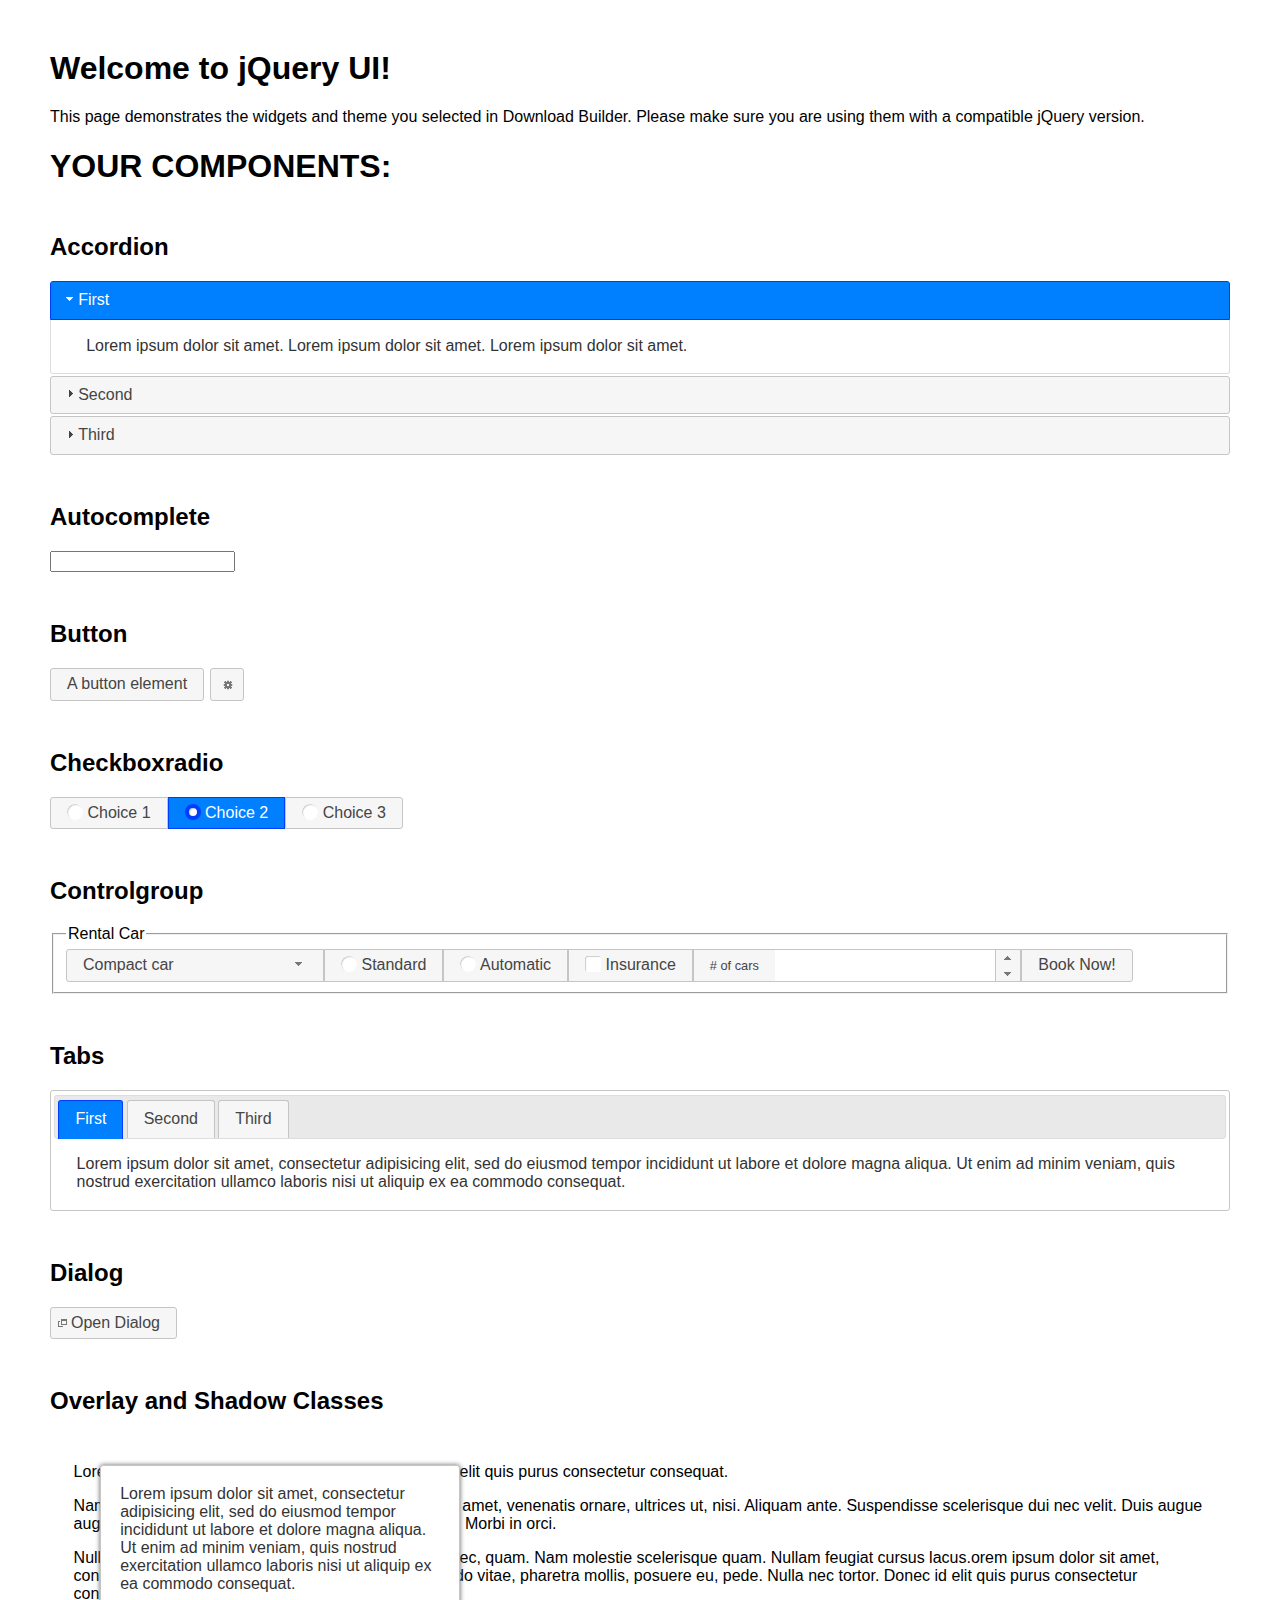
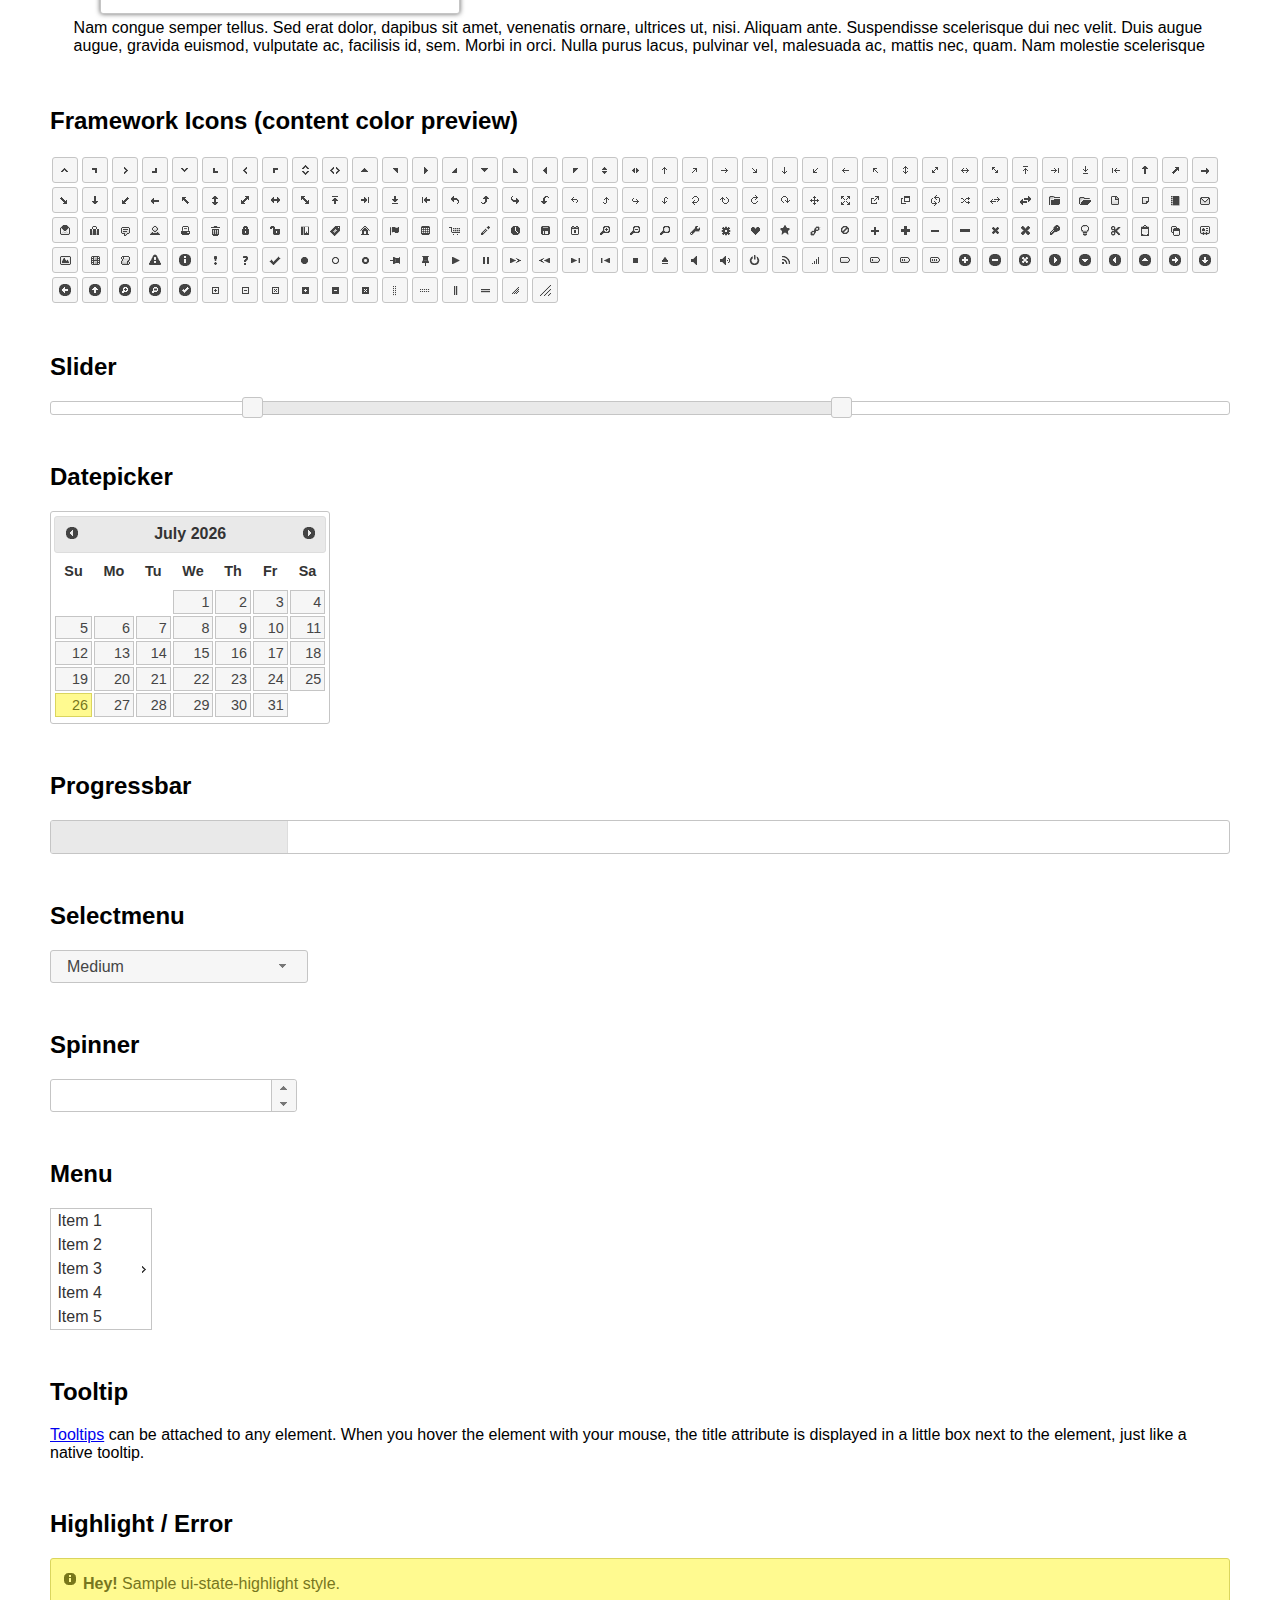
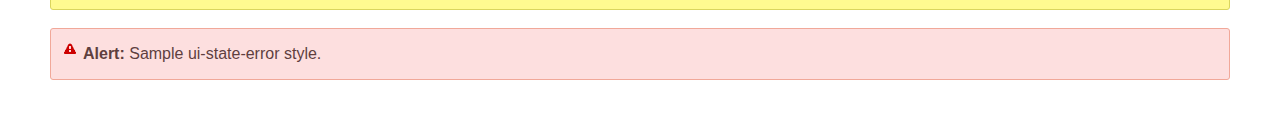
<file: jcuery/jquery-ui-1.12.1/index.html>
<!doctype html>
<html lang="us">
<head>
	<meta charset="utf-8">
	<title>jQuery UI Example Page</title>
	<link href="jquery-ui.css" rel="stylesheet">
	<style>
	body{
		font-family: "Trebuchet MS", sans-serif;
		margin: 50px;
	}
	.demoHeaders {
		margin-top: 2em;
	}
	#dialog-link {
		padding: .4em 1em .4em 20px;
		text-decoration: none;
		position: relative;
	}
	#dialog-link span.ui-icon {
		margin: 0 5px 0 0;
		position: absolute;
		left: .2em;
		top: 50%;
		margin-top: -8px;
	}
	#icons {
		margin: 0;
		padding: 0;
	}
	#icons li {
		margin: 2px;
		position: relative;
		padding: 4px 0;
		cursor: pointer;
		float: left;
		list-style: none;
	}
	#icons span.ui-icon {
		float: left;
		margin: 0 4px;
	}
	.fakewindowcontain .ui-widget-overlay {
		position: absolute;
	}
	select {
		width: 200px;
	}
	</style>
</head>
<body>

<h1>Welcome to jQuery UI!</h1>

<div class="ui-widget">
	<p>This page demonstrates the widgets and theme you selected in Download Builder. Please make sure you are using them with a compatible jQuery version.</p>
</div>

<h1>YOUR COMPONENTS:</h1>


<!-- Accordion -->
<h2 class="demoHeaders">Accordion</h2>
<div id="accordion">
	<h3>First</h3>
	<div>Lorem ipsum dolor sit amet. Lorem ipsum dolor sit amet. Lorem ipsum dolor sit amet.</div>
	<h3>Second</h3>
	<div>Phasellus mattis tincidunt nibh.</div>
	<h3>Third</h3>
	<div>Nam dui erat, auctor a, dignissim quis.</div>
</div>



<!-- Autocomplete -->
<h2 class="demoHeaders">Autocomplete</h2>
<div>
	<input id="autocomplete" title="type &quot;a&quot;">
</div>



<!-- Button -->
<h2 class="demoHeaders">Button</h2>
<button id="button">A button element</button>
<button id="button-icon">An icon-only button</button>



<!-- Checkboxradio -->
<h2 class="demoHeaders">Checkboxradio</h2>
<form style="margin-top: 1em;">
	<div id="radioset">
		<input type="radio" id="radio1" name="radio"><label for="radio1">Choice 1</label>
		<input type="radio" id="radio2" name="radio" checked="checked"><label for="radio2">Choice 2</label>
		<input type="radio" id="radio3" name="radio"><label for="radio3">Choice 3</label>
	</div>
</form>



<!-- Controlgroup -->
<h2 class="demoHeaders">Controlgroup</h2>
<fieldset>
	<legend>Rental Car</legend>
	<div id="controlgroup">
		<select id="car-type">
			<option>Compact car</option>
			<option>Midsize car</option>
			<option>Full size car</option>
			<option>SUV</option>
			<option>Luxury</option>
			<option>Truck</option>
			<option>Van</option>
		</select>
		<label for="transmission-standard">Standard</label>
		<input type="radio" name="transmission" id="transmission-standard">
		<label for="transmission-automatic">Automatic</label>
		<input type="radio" name="transmission" id="transmission-automatic">
		<label for="insurance">Insurance</label>
		<input type="checkbox" name="insurance" id="insurance">
		<label for="horizontal-spinner" class="ui-controlgroup-label"># of cars</label>
		<input id="horizontal-spinner" class="ui-spinner-input">
		<button>Book Now!</button>
	</div>
</fieldset>



<!-- Tabs -->
<h2 class="demoHeaders">Tabs</h2>
<div id="tabs">
	<ul>
		<li><a href="#tabs-1">First</a></li>
		<li><a href="#tabs-2">Second</a></li>
		<li><a href="#tabs-3">Third</a></li>
	</ul>
	<div id="tabs-1">Lorem ipsum dolor sit amet, consectetur adipisicing elit, sed do eiusmod tempor incididunt ut labore et dolore magna aliqua. Ut enim ad minim veniam, quis nostrud exercitation ullamco laboris nisi ut aliquip ex ea commodo consequat.</div>
	<div id="tabs-2">Phasellus mattis tincidunt nibh. Cras orci urna, blandit id, pretium vel, aliquet ornare, felis. Maecenas scelerisque sem non nisl. Fusce sed lorem in enim dictum bibendum.</div>
	<div id="tabs-3">Nam dui erat, auctor a, dignissim quis, sollicitudin eu, felis. Pellentesque nisi urna, interdum eget, sagittis et, consequat vestibulum, lacus. Mauris porttitor ullamcorper augue.</div>
</div>



<h2 class="demoHeaders">Dialog</h2>
<p>
	<button id="dialog-link" class="ui-button ui-corner-all ui-widget">
		<span class="ui-icon ui-icon-newwin"></span>Open Dialog
	</button>
</p>

<h2 class="demoHeaders">Overlay and Shadow Classes</h2>
<div style="position: relative; width: 96%; height: 200px; padding:1% 2%; overflow:hidden;" class="fakewindowcontain">
	<p>Lorem ipsum dolor sit amet,  Nulla nec tortor. Donec id elit quis purus consectetur consequat. </p><p>Nam congue semper tellus. Sed erat dolor, dapibus sit amet, venenatis ornare, ultrices ut, nisi. Aliquam ante. Suspendisse scelerisque dui nec velit. Duis augue augue, gravida euismod, vulputate ac, facilisis id, sem. Morbi in orci. </p><p>Nulla purus lacus, pulvinar vel, malesuada ac, mattis nec, quam. Nam molestie scelerisque quam. Nullam feugiat cursus lacus.orem ipsum dolor sit amet, consectetur adipiscing elit. Donec libero risus, commodo vitae, pharetra mollis, posuere eu, pede. Nulla nec tortor. Donec id elit quis purus consectetur consequat. </p><p>Nam congue semper tellus. Sed erat dolor, dapibus sit amet, venenatis ornare, ultrices ut, nisi. Aliquam ante. Suspendisse scelerisque dui nec velit. Duis augue augue, gravida euismod, vulputate ac, facilisis id, sem. Morbi in orci. Nulla purus lacus, pulvinar vel, malesuada ac, mattis nec, quam. Nam molestie scelerisque quam. </p><p>Nullam feugiat cursus lacus.orem ipsum dolor sit amet, consectetur adipiscing elit. Donec libero risus, commodo vitae, pharetra mollis, posuere eu, pede. Nulla nec tortor. Donec id elit quis purus consectetur consequat. Nam congue semper tellus. Sed erat dolor, dapibus sit amet, venenatis ornare, ultrices ut, nisi. Aliquam ante. </p><p>Suspendisse scelerisque dui nec velit. Duis augue augue, gravida euismod, vulputate ac, facilisis id, sem. Morbi in orci. Nulla purus lacus, pulvinar vel, malesuada ac, mattis nec, quam. Nam molestie scelerisque quam. Nullam feugiat cursus lacus.orem ipsum dolor sit amet, consectetur adipiscing elit. Donec libero risus, commodo vitae, pharetra mollis, posuere eu, pede. Nulla nec tortor. Donec id elit quis purus consectetur consequat. Nam congue semper tellus. Sed erat dolor, dapibus sit amet, venenatis ornare, ultrices ut, nisi. </p>

	<!-- ui-dialog -->
	<div class="ui-widget-overlay ui-front"></div>
	<div style="position: absolute; width: 320px; left: 50px; top: 30px; padding: 1.2em" class="ui-widget ui-front ui-widget-content ui-corner-all ui-widget-shadow">
		Lorem ipsum dolor sit amet, consectetur adipisicing elit, sed do eiusmod tempor incididunt ut labore et dolore magna aliqua. Ut enim ad minim veniam, quis nostrud exercitation ullamco laboris nisi ut aliquip ex ea commodo consequat.
	</div>

</div>

<!-- ui-dialog -->
<div id="dialog" title="Dialog Title">
	<p>Lorem ipsum dolor sit amet, consectetur adipisicing elit, sed do eiusmod tempor incididunt ut labore et dolore magna aliqua. Ut enim ad minim veniam, quis nostrud exercitation ullamco laboris nisi ut aliquip ex ea commodo consequat.</p>
</div>



<h2 class="demoHeaders">Framework Icons (content color preview)</h2>
<ul id="icons" class="ui-widget ui-helper-clearfix">
	<li class="ui-state-default ui-corner-all" title=".ui-icon-caret-1-n"><span class="ui-icon ui-icon-caret-1-n"></span></li>
	<li class="ui-state-default ui-corner-all" title=".ui-icon-caret-1-ne"><span class="ui-icon ui-icon-caret-1-ne"></span></li>
	<li class="ui-state-default ui-corner-all" title=".ui-icon-caret-1-e"><span class="ui-icon ui-icon-caret-1-e"></span></li>
	<li class="ui-state-default ui-corner-all" title=".ui-icon-caret-1-se"><span class="ui-icon ui-icon-caret-1-se"></span></li>
	<li class="ui-state-default ui-corner-all" title=".ui-icon-caret-1-s"><span class="ui-icon ui-icon-caret-1-s"></span></li>
	<li class="ui-state-default ui-corner-all" title=".ui-icon-caret-1-sw"><span class="ui-icon ui-icon-caret-1-sw"></span></li>
	<li class="ui-state-default ui-corner-all" title=".ui-icon-caret-1-w"><span class="ui-icon ui-icon-caret-1-w"></span></li>
	<li class="ui-state-default ui-corner-all" title=".ui-icon-caret-1-nw"><span class="ui-icon ui-icon-caret-1-nw"></span></li>
	<li class="ui-state-default ui-corner-all" title=".ui-icon-caret-2-n-s"><span class="ui-icon ui-icon-caret-2-n-s"></span></li>
	<li class="ui-state-default ui-corner-all" title=".ui-icon-caret-2-e-w"><span class="ui-icon ui-icon-caret-2-e-w"></span></li>
	<li class="ui-state-default ui-corner-all" title=".ui-icon-triangle-1-n"><span class="ui-icon ui-icon-triangle-1-n"></span></li>
	<li class="ui-state-default ui-corner-all" title=".ui-icon-triangle-1-ne"><span class="ui-icon ui-icon-triangle-1-ne"></span></li>
	<li class="ui-state-default ui-corner-all" title=".ui-icon-triangle-1-e"><span class="ui-icon ui-icon-triangle-1-e"></span></li>
	<li class="ui-state-default ui-corner-all" title=".ui-icon-triangle-1-se"><span class="ui-icon ui-icon-triangle-1-se"></span></li>
	<li class="ui-state-default ui-corner-all" title=".ui-icon-triangle-1-s"><span class="ui-icon ui-icon-triangle-1-s"></span></li>
	<li class="ui-state-default ui-corner-all" title=".ui-icon-triangle-1-sw"><span class="ui-icon ui-icon-triangle-1-sw"></span></li>
	<li class="ui-state-default ui-corner-all" title=".ui-icon-triangle-1-w"><span class="ui-icon ui-icon-triangle-1-w"></span></li>
	<li class="ui-state-default ui-corner-all" title=".ui-icon-triangle-1-nw"><span class="ui-icon ui-icon-triangle-1-nw"></span></li>
	<li class="ui-state-default ui-corner-all" title=".ui-icon-triangle-2-n-s"><span class="ui-icon ui-icon-triangle-2-n-s"></span></li>
	<li class="ui-state-default ui-corner-all" title=".ui-icon-triangle-2-e-w"><span class="ui-icon ui-icon-triangle-2-e-w"></span></li>
	<li class="ui-state-default ui-corner-all" title=".ui-icon-arrow-1-n"><span class="ui-icon ui-icon-arrow-1-n"></span></li>
	<li class="ui-state-default ui-corner-all" title=".ui-icon-arrow-1-ne"><span class="ui-icon ui-icon-arrow-1-ne"></span></li>
	<li class="ui-state-default ui-corner-all" title=".ui-icon-arrow-1-e"><span class="ui-icon ui-icon-arrow-1-e"></span></li>
	<li class="ui-state-default ui-corner-all" title=".ui-icon-arrow-1-se"><span class="ui-icon ui-icon-arrow-1-se"></span></li>
	<li class="ui-state-default ui-corner-all" title=".ui-icon-arrow-1-s"><span class="ui-icon ui-icon-arrow-1-s"></span></li>
	<li class="ui-state-default ui-corner-all" title=".ui-icon-arrow-1-sw"><span class="ui-icon ui-icon-arrow-1-sw"></span></li>
	<li class="ui-state-default ui-corner-all" title=".ui-icon-arrow-1-w"><span class="ui-icon ui-icon-arrow-1-w"></span></li>
	<li class="ui-state-default ui-corner-all" title=".ui-icon-arrow-1-nw"><span class="ui-icon ui-icon-arrow-1-nw"></span></li>
	<li class="ui-state-default ui-corner-all" title=".ui-icon-arrow-2-n-s"><span class="ui-icon ui-icon-arrow-2-n-s"></span></li>
	<li class="ui-state-default ui-corner-all" title=".ui-icon-arrow-2-ne-sw"><span class="ui-icon ui-icon-arrow-2-ne-sw"></span></li>
	<li class="ui-state-default ui-corner-all" title=".ui-icon-arrow-2-e-w"><span class="ui-icon ui-icon-arrow-2-e-w"></span></li>
	<li class="ui-state-default ui-corner-all" title=".ui-icon-arrow-2-se-nw"><span class="ui-icon ui-icon-arrow-2-se-nw"></span></li>
	<li class="ui-state-default ui-corner-all" title=".ui-icon-arrowstop-1-n"><span class="ui-icon ui-icon-arrowstop-1-n"></span></li>
	<li class="ui-state-default ui-corner-all" title=".ui-icon-arrowstop-1-e"><span class="ui-icon ui-icon-arrowstop-1-e"></span></li>
	<li class="ui-state-default ui-corner-all" title=".ui-icon-arrowstop-1-s"><span class="ui-icon ui-icon-arrowstop-1-s"></span></li>
	<li class="ui-state-default ui-corner-all" title=".ui-icon-arrowstop-1-w"><span class="ui-icon ui-icon-arrowstop-1-w"></span></li>
	<li class="ui-state-default ui-corner-all" title=".ui-icon-arrowthick-1-n"><span class="ui-icon ui-icon-arrowthick-1-n"></span></li>
	<li class="ui-state-default ui-corner-all" title=".ui-icon-arrowthick-1-ne"><span class="ui-icon ui-icon-arrowthick-1-ne"></span></li>
	<li class="ui-state-default ui-corner-all" title=".ui-icon-arrowthick-1-e"><span class="ui-icon ui-icon-arrowthick-1-e"></span></li>
	<li class="ui-state-default ui-corner-all" title=".ui-icon-arrowthick-1-se"><span class="ui-icon ui-icon-arrowthick-1-se"></span></li>
	<li class="ui-state-default ui-corner-all" title=".ui-icon-arrowthick-1-s"><span class="ui-icon ui-icon-arrowthick-1-s"></span></li>
	<li class="ui-state-default ui-corner-all" title=".ui-icon-arrowthick-1-sw"><span class="ui-icon ui-icon-arrowthick-1-sw"></span></li>
	<li class="ui-state-default ui-corner-all" title=".ui-icon-arrowthick-1-w"><span class="ui-icon ui-icon-arrowthick-1-w"></span></li>
	<li class="ui-state-default ui-corner-all" title=".ui-icon-arrowthick-1-nw"><span class="ui-icon ui-icon-arrowthick-1-nw"></span></li>
	<li class="ui-state-default ui-corner-all" title=".ui-icon-arrowthick-2-n-s"><span class="ui-icon ui-icon-arrowthick-2-n-s"></span></li>
	<li class="ui-state-default ui-corner-all" title=".ui-icon-arrowthick-2-ne-sw"><span class="ui-icon ui-icon-arrowthick-2-ne-sw"></span></li>
	<li class="ui-state-default ui-corner-all" title=".ui-icon-arrowthick-2-e-w"><span class="ui-icon ui-icon-arrowthick-2-e-w"></span></li>
	<li class="ui-state-default ui-corner-all" title=".ui-icon-arrowthick-2-se-nw"><span class="ui-icon ui-icon-arrowthick-2-se-nw"></span></li>
	<li class="ui-state-default ui-corner-all" title=".ui-icon-arrowthickstop-1-n"><span class="ui-icon ui-icon-arrowthickstop-1-n"></span></li>
	<li class="ui-state-default ui-corner-all" title=".ui-icon-arrowthickstop-1-e"><span class="ui-icon ui-icon-arrowthickstop-1-e"></span></li>
	<li class="ui-state-default ui-corner-all" title=".ui-icon-arrowthickstop-1-s"><span class="ui-icon ui-icon-arrowthickstop-1-s"></span></li>
	<li class="ui-state-default ui-corner-all" title=".ui-icon-arrowthickstop-1-w"><span class="ui-icon ui-icon-arrowthickstop-1-w"></span></li>
	<li class="ui-state-default ui-corner-all" title=".ui-icon-arrowreturnthick-1-w"><span class="ui-icon ui-icon-arrowreturnthick-1-w"></span></li>
	<li class="ui-state-default ui-corner-all" title=".ui-icon-arrowreturnthick-1-n"><span class="ui-icon ui-icon-arrowreturnthick-1-n"></span></li>
	<li class="ui-state-default ui-corner-all" title=".ui-icon-arrowreturnthick-1-e"><span class="ui-icon ui-icon-arrowreturnthick-1-e"></span></li>
	<li class="ui-state-default ui-corner-all" title=".ui-icon-arrowreturnthick-1-s"><span class="ui-icon ui-icon-arrowreturnthick-1-s"></span></li>
	<li class="ui-state-default ui-corner-all" title=".ui-icon-arrowreturn-1-w"><span class="ui-icon ui-icon-arrowreturn-1-w"></span></li>
	<li class="ui-state-default ui-corner-all" title=".ui-icon-arrowreturn-1-n"><span class="ui-icon ui-icon-arrowreturn-1-n"></span></li>
	<li class="ui-state-default ui-corner-all" title=".ui-icon-arrowreturn-1-e"><span class="ui-icon ui-icon-arrowreturn-1-e"></span></li>
	<li class="ui-state-default ui-corner-all" title=".ui-icon-arrowreturn-1-s"><span class="ui-icon ui-icon-arrowreturn-1-s"></span></li>
	<li class="ui-state-default ui-corner-all" title=".ui-icon-arrowrefresh-1-w"><span class="ui-icon ui-icon-arrowrefresh-1-w"></span></li>
	<li class="ui-state-default ui-corner-all" title=".ui-icon-arrowrefresh-1-n"><span class="ui-icon ui-icon-arrowrefresh-1-n"></span></li>
	<li class="ui-state-default ui-corner-all" title=".ui-icon-arrowrefresh-1-e"><span class="ui-icon ui-icon-arrowrefresh-1-e"></span></li>
	<li class="ui-state-default ui-corner-all" title=".ui-icon-arrowrefresh-1-s"><span class="ui-icon ui-icon-arrowrefresh-1-s"></span></li>
	<li class="ui-state-default ui-corner-all" title=".ui-icon-arrow-4"><span class="ui-icon ui-icon-arrow-4"></span></li>
	<li class="ui-state-default ui-corner-all" title=".ui-icon-arrow-4-diag"><span class="ui-icon ui-icon-arrow-4-diag"></span></li>
	<li class="ui-state-default ui-corner-all" title=".ui-icon-extlink"><span class="ui-icon ui-icon-extlink"></span></li>
	<li class="ui-state-default ui-corner-all" title=".ui-icon-newwin"><span class="ui-icon ui-icon-newwin"></span></li>
	<li class="ui-state-default ui-corner-all" title=".ui-icon-refresh"><span class="ui-icon ui-icon-refresh"></span></li>
	<li class="ui-state-default ui-corner-all" title=".ui-icon-shuffle"><span class="ui-icon ui-icon-shuffle"></span></li>
	<li class="ui-state-default ui-corner-all" title=".ui-icon-transfer-e-w"><span class="ui-icon ui-icon-transfer-e-w"></span></li>
	<li class="ui-state-default ui-corner-all" title=".ui-icon-transferthick-e-w"><span class="ui-icon ui-icon-transferthick-e-w"></span></li>
	<li class="ui-state-default ui-corner-all" title=".ui-icon-folder-collapsed"><span class="ui-icon ui-icon-folder-collapsed"></span></li>
	<li class="ui-state-default ui-corner-all" title=".ui-icon-folder-open"><span class="ui-icon ui-icon-folder-open"></span></li>
	<li class="ui-state-default ui-corner-all" title=".ui-icon-document"><span class="ui-icon ui-icon-document"></span></li>
	<li class="ui-state-default ui-corner-all" title=".ui-icon-document-b"><span class="ui-icon ui-icon-document-b"></span></li>
	<li class="ui-state-default ui-corner-all" title=".ui-icon-note"><span class="ui-icon ui-icon-note"></span></li>
	<li class="ui-state-default ui-corner-all" title=".ui-icon-mail-closed"><span class="ui-icon ui-icon-mail-closed"></span></li>
	<li class="ui-state-default ui-corner-all" title=".ui-icon-mail-open"><span class="ui-icon ui-icon-mail-open"></span></li>
	<li class="ui-state-default ui-corner-all" title=".ui-icon-suitcase"><span class="ui-icon ui-icon-suitcase"></span></li>
	<li class="ui-state-default ui-corner-all" title=".ui-icon-comment"><span class="ui-icon ui-icon-comment"></span></li>
	<li class="ui-state-default ui-corner-all" title=".ui-icon-person"><span class="ui-icon ui-icon-person"></span></li>
	<li class="ui-state-default ui-corner-all" title=".ui-icon-print"><span class="ui-icon ui-icon-print"></span></li>
	<li class="ui-state-default ui-corner-all" title=".ui-icon-trash"><span class="ui-icon ui-icon-trash"></span></li>
	<li class="ui-state-default ui-corner-all" title=".ui-icon-locked"><span class="ui-icon ui-icon-locked"></span></li>
	<li class="ui-state-default ui-corner-all" title=".ui-icon-unlocked"><span class="ui-icon ui-icon-unlocked"></span></li>
	<li class="ui-state-default ui-corner-all" title=".ui-icon-bookmark"><span class="ui-icon ui-icon-bookmark"></span></li>
	<li class="ui-state-default ui-corner-all" title=".ui-icon-tag"><span class="ui-icon ui-icon-tag"></span></li>
	<li class="ui-state-default ui-corner-all" title=".ui-icon-home"><span class="ui-icon ui-icon-home"></span></li>
	<li class="ui-state-default ui-corner-all" title=".ui-icon-flag"><span class="ui-icon ui-icon-flag"></span></li>
	<li class="ui-state-default ui-corner-all" title=".ui-icon-calculator"><span class="ui-icon ui-icon-calculator"></span></li>
	<li class="ui-state-default ui-corner-all" title=".ui-icon-cart"><span class="ui-icon ui-icon-cart"></span></li>
	<li class="ui-state-default ui-corner-all" title=".ui-icon-pencil"><span class="ui-icon ui-icon-pencil"></span></li>
	<li class="ui-state-default ui-corner-all" title=".ui-icon-clock"><span class="ui-icon ui-icon-clock"></span></li>
	<li class="ui-state-default ui-corner-all" title=".ui-icon-disk"><span class="ui-icon ui-icon-disk"></span></li>
	<li class="ui-state-default ui-corner-all" title=".ui-icon-calendar"><span class="ui-icon ui-icon-calendar"></span></li>
	<li class="ui-state-default ui-corner-all" title=".ui-icon-zoomin"><span class="ui-icon ui-icon-zoomin"></span></li>
	<li class="ui-state-default ui-corner-all" title=".ui-icon-zoomout"><span class="ui-icon ui-icon-zoomout"></span></li>
	<li class="ui-state-default ui-corner-all" title=".ui-icon-search"><span class="ui-icon ui-icon-search"></span></li>
	<li class="ui-state-default ui-corner-all" title=".ui-icon-wrench"><span class="ui-icon ui-icon-wrench"></span></li>
	<li class="ui-state-default ui-corner-all" title=".ui-icon-gear"><span class="ui-icon ui-icon-gear"></span></li>
	<li class="ui-state-default ui-corner-all" title=".ui-icon-heart"><span class="ui-icon ui-icon-heart"></span></li>
	<li class="ui-state-default ui-corner-all" title=".ui-icon-star"><span class="ui-icon ui-icon-star"></span></li>
	<li class="ui-state-default ui-corner-all" title=".ui-icon-link"><span class="ui-icon ui-icon-link"></span></li>
	<li class="ui-state-default ui-corner-all" title=".ui-icon-cancel"><span class="ui-icon ui-icon-cancel"></span></li>
	<li class="ui-state-default ui-corner-all" title=".ui-icon-plus"><span class="ui-icon ui-icon-plus"></span></li>
	<li class="ui-state-default ui-corner-all" title=".ui-icon-plusthick"><span class="ui-icon ui-icon-plusthick"></span></li>
	<li class="ui-state-default ui-corner-all" title=".ui-icon-minus"><span class="ui-icon ui-icon-minus"></span></li>
	<li class="ui-state-default ui-corner-all" title=".ui-icon-minusthick"><span class="ui-icon ui-icon-minusthick"></span></li>
	<li class="ui-state-default ui-corner-all" title=".ui-icon-close"><span class="ui-icon ui-icon-close"></span></li>
	<li class="ui-state-default ui-corner-all" title=".ui-icon-closethick"><span class="ui-icon ui-icon-closethick"></span></li>
	<li class="ui-state-default ui-corner-all" title=".ui-icon-key"><span class="ui-icon ui-icon-key"></span></li>
	<li class="ui-state-default ui-corner-all" title=".ui-icon-lightbulb"><span class="ui-icon ui-icon-lightbulb"></span></li>
	<li class="ui-state-default ui-corner-all" title=".ui-icon-scissors"><span class="ui-icon ui-icon-scissors"></span></li>
	<li class="ui-state-default ui-corner-all" title=".ui-icon-clipboard"><span class="ui-icon ui-icon-clipboard"></span></li>
	<li class="ui-state-default ui-corner-all" title=".ui-icon-copy"><span class="ui-icon ui-icon-copy"></span></li>
	<li class="ui-state-default ui-corner-all" title=".ui-icon-contact"><span class="ui-icon ui-icon-contact"></span></li>
	<li class="ui-state-default ui-corner-all" title=".ui-icon-image"><span class="ui-icon ui-icon-image"></span></li>
	<li class="ui-state-default ui-corner-all" title=".ui-icon-video"><span class="ui-icon ui-icon-video"></span></li>
	<li class="ui-state-default ui-corner-all" title=".ui-icon-script"><span class="ui-icon ui-icon-script"></span></li>
	<li class="ui-state-default ui-corner-all" title=".ui-icon-alert"><span class="ui-icon ui-icon-alert"></span></li>
	<li class="ui-state-default ui-corner-all" title=".ui-icon-info"><span class="ui-icon ui-icon-info"></span></li>
	<li class="ui-state-default ui-corner-all" title=".ui-icon-notice"><span class="ui-icon ui-icon-notice"></span></li>
	<li class="ui-state-default ui-corner-all" title=".ui-icon-help"><span class="ui-icon ui-icon-help"></span></li>
	<li class="ui-state-default ui-corner-all" title=".ui-icon-check"><span class="ui-icon ui-icon-check"></span></li>
	<li class="ui-state-default ui-corner-all" title=".ui-icon-bullet"><span class="ui-icon ui-icon-bullet"></span></li>
	<li class="ui-state-default ui-corner-all" title=".ui-icon-radio-off"><span class="ui-icon ui-icon-radio-off"></span></li>
	<li class="ui-state-default ui-corner-all" title=".ui-icon-radio-on"><span class="ui-icon ui-icon-radio-on"></span></li>
	<li class="ui-state-default ui-corner-all" title=".ui-icon-pin-w"><span class="ui-icon ui-icon-pin-w"></span></li>
	<li class="ui-state-default ui-corner-all" title=".ui-icon-pin-s"><span class="ui-icon ui-icon-pin-s"></span></li>
	<li class="ui-state-default ui-corner-all" title=".ui-icon-play"><span class="ui-icon ui-icon-play"></span></li>
	<li class="ui-state-default ui-corner-all" title=".ui-icon-pause"><span class="ui-icon ui-icon-pause"></span></li>
	<li class="ui-state-default ui-corner-all" title=".ui-icon-seek-next"><span class="ui-icon ui-icon-seek-next"></span></li>
	<li class="ui-state-default ui-corner-all" title=".ui-icon-seek-prev"><span class="ui-icon ui-icon-seek-prev"></span></li>
	<li class="ui-state-default ui-corner-all" title=".ui-icon-seek-end"><span class="ui-icon ui-icon-seek-end"></span></li>
	<li class="ui-state-default ui-corner-all" title=".ui-icon-seek-first"><span class="ui-icon ui-icon-seek-first"></span></li>
	<li class="ui-state-default ui-corner-all" title=".ui-icon-stop"><span class="ui-icon ui-icon-stop"></span></li>
	<li class="ui-state-default ui-corner-all" title=".ui-icon-eject"><span class="ui-icon ui-icon-eject"></span></li>
	<li class="ui-state-default ui-corner-all" title=".ui-icon-volume-off"><span class="ui-icon ui-icon-volume-off"></span></li>
	<li class="ui-state-default ui-corner-all" title=".ui-icon-volume-on"><span class="ui-icon ui-icon-volume-on"></span></li>
	<li class="ui-state-default ui-corner-all" title=".ui-icon-power"><span class="ui-icon ui-icon-power"></span></li>
	<li class="ui-state-default ui-corner-all" title=".ui-icon-signal-diag"><span class="ui-icon ui-icon-signal-diag"></span></li>
	<li class="ui-state-default ui-corner-all" title=".ui-icon-signal"><span class="ui-icon ui-icon-signal"></span></li>
	<li class="ui-state-default ui-corner-all" title=".ui-icon-battery-0"><span class="ui-icon ui-icon-battery-0"></span></li>
	<li class="ui-state-default ui-corner-all" title=".ui-icon-battery-1"><span class="ui-icon ui-icon-battery-1"></span></li>
	<li class="ui-state-default ui-corner-all" title=".ui-icon-battery-2"><span class="ui-icon ui-icon-battery-2"></span></li>
	<li class="ui-state-default ui-corner-all" title=".ui-icon-battery-3"><span class="ui-icon ui-icon-battery-3"></span></li>
	<li class="ui-state-default ui-corner-all" title=".ui-icon-circle-plus"><span class="ui-icon ui-icon-circle-plus"></span></li>
	<li class="ui-state-default ui-corner-all" title=".ui-icon-circle-minus"><span class="ui-icon ui-icon-circle-minus"></span></li>
	<li class="ui-state-default ui-corner-all" title=".ui-icon-circle-close"><span class="ui-icon ui-icon-circle-close"></span></li>
	<li class="ui-state-default ui-corner-all" title=".ui-icon-circle-triangle-e"><span class="ui-icon ui-icon-circle-triangle-e"></span></li>
	<li class="ui-state-default ui-corner-all" title=".ui-icon-circle-triangle-s"><span class="ui-icon ui-icon-circle-triangle-s"></span></li>
	<li class="ui-state-default ui-corner-all" title=".ui-icon-circle-triangle-w"><span class="ui-icon ui-icon-circle-triangle-w"></span></li>
	<li class="ui-state-default ui-corner-all" title=".ui-icon-circle-triangle-n"><span class="ui-icon ui-icon-circle-triangle-n"></span></li>
	<li class="ui-state-default ui-corner-all" title=".ui-icon-circle-arrow-e"><span class="ui-icon ui-icon-circle-arrow-e"></span></li>
	<li class="ui-state-default ui-corner-all" title=".ui-icon-circle-arrow-s"><span class="ui-icon ui-icon-circle-arrow-s"></span></li>
	<li class="ui-state-default ui-corner-all" title=".ui-icon-circle-arrow-w"><span class="ui-icon ui-icon-circle-arrow-w"></span></li>
	<li class="ui-state-default ui-corner-all" title=".ui-icon-circle-arrow-n"><span class="ui-icon ui-icon-circle-arrow-n"></span></li>
	<li class="ui-state-default ui-corner-all" title=".ui-icon-circle-zoomin"><span class="ui-icon ui-icon-circle-zoomin"></span></li>
	<li class="ui-state-default ui-corner-all" title=".ui-icon-circle-zoomout"><span class="ui-icon ui-icon-circle-zoomout"></span></li>
	<li class="ui-state-default ui-corner-all" title=".ui-icon-circle-check"><span class="ui-icon ui-icon-circle-check"></span></li>
	<li class="ui-state-default ui-corner-all" title=".ui-icon-circlesmall-plus"><span class="ui-icon ui-icon-circlesmall-plus"></span></li>
	<li class="ui-state-default ui-corner-all" title=".ui-icon-circlesmall-minus"><span class="ui-icon ui-icon-circlesmall-minus"></span></li>
	<li class="ui-state-default ui-corner-all" title=".ui-icon-circlesmall-close"><span class="ui-icon ui-icon-circlesmall-close"></span></li>
	<li class="ui-state-default ui-corner-all" title=".ui-icon-squaresmall-plus"><span class="ui-icon ui-icon-squaresmall-plus"></span></li>
	<li class="ui-state-default ui-corner-all" title=".ui-icon-squaresmall-minus"><span class="ui-icon ui-icon-squaresmall-minus"></span></li>
	<li class="ui-state-default ui-corner-all" title=".ui-icon-squaresmall-close"><span class="ui-icon ui-icon-squaresmall-close"></span></li>
	<li class="ui-state-default ui-corner-all" title=".ui-icon-grip-dotted-vertical"><span class="ui-icon ui-icon-grip-dotted-vertical"></span></li>
	<li class="ui-state-default ui-corner-all" title=".ui-icon-grip-dotted-horizontal"><span class="ui-icon ui-icon-grip-dotted-horizontal"></span></li>
	<li class="ui-state-default ui-corner-all" title=".ui-icon-grip-solid-vertical"><span class="ui-icon ui-icon-grip-solid-vertical"></span></li>
	<li class="ui-state-default ui-corner-all" title=".ui-icon-grip-solid-horizontal"><span class="ui-icon ui-icon-grip-solid-horizontal"></span></li>
	<li class="ui-state-default ui-corner-all" title=".ui-icon-gripsmall-diagonal-se"><span class="ui-icon ui-icon-gripsmall-diagonal-se"></span></li>
	<li class="ui-state-default ui-corner-all" title=".ui-icon-grip-diagonal-se"><span class="ui-icon ui-icon-grip-diagonal-se"></span></li>
</ul>


<!-- Slider -->
<h2 class="demoHeaders">Slider</h2>
<div id="slider"></div>



<!-- Datepicker -->
<h2 class="demoHeaders">Datepicker</h2>
<div id="datepicker"></div>



<!-- Progressbar -->
<h2 class="demoHeaders">Progressbar</h2>
<div id="progressbar"></div>



<!-- Progressbar -->
<h2 class="demoHeaders">Selectmenu</h2>
<select id="selectmenu">
	<option>Slower</option>
	<option>Slow</option>
	<option selected="selected">Medium</option>
	<option>Fast</option>
	<option>Faster</option>
</select>



<!-- Spinner -->
<h2 class="demoHeaders">Spinner</h2>
<input id="spinner">



<!-- Menu -->
<h2 class="demoHeaders">Menu</h2>
<ul style="width:100px;" id="menu">
	<li><div>Item 1</div></li>
	<li><div>Item 2</div></li>
	<li><div>Item 3</div>
		<ul>
			<li><div>Item 3-1</div></li>
			<li><div>Item 3-2</div></li>
			<li><div>Item 3-3</div></li>
			<li><div>Item 3-4</div></li>
			<li><div>Item 3-5</div></li>
		</ul>
	</li>
	<li><div>Item 4</div></li>
	<li><div>Item 5</div></li>
</ul>



<!-- Tooltip -->
<h2 class="demoHeaders">Tooltip</h2>
<p id="tooltip">
	<a href="#" title="That&apos;s what this widget is">Tooltips</a> can be attached to any element. When you hover
the element with your mouse, the title attribute is displayed in a little box next to the element, just like a native tooltip.
</p>


<!-- Highlight / Error -->
<h2 class="demoHeaders">Highlight / Error</h2>
<div class="ui-widget">
	<div class="ui-state-highlight ui-corner-all" style="margin-top: 20px; padding: 0 .7em;">
		<p><span class="ui-icon ui-icon-info" style="float: left; margin-right: .3em;"></span>
		<strong>Hey!</strong> Sample ui-state-highlight style.</p>
	</div>
</div>
<br>
<div class="ui-widget">
	<div class="ui-state-error ui-corner-all" style="padding: 0 .7em;">
		<p><span class="ui-icon ui-icon-alert" style="float: left; margin-right: .3em;"></span>
		<strong>Alert:</strong> Sample ui-state-error style.</p>
	</div>
</div>

<script src="external/jquery/jquery.js"></script>
<script src="jquery-ui.js"></script>
<script>

$( "#accordion" ).accordion();



var availableTags = [
	"ActionScript",
	"AppleScript",
	"Asp",
	"BASIC",
	"C",
	"C++",
	"Clojure",
	"COBOL",
	"ColdFusion",
	"Erlang",
	"Fortran",
	"Groovy",
	"Haskell",
	"Java",
	"JavaScript",
	"Lisp",
	"Perl",
	"PHP",
	"Python",
	"Ruby",
	"Scala",
	"Scheme"
];
$( "#autocomplete" ).autocomplete({
	source: availableTags
});



$( "#button" ).button();
$( "#button-icon" ).button({
	icon: "ui-icon-gear",
	showLabel: false
});



$( "#radioset" ).buttonset();



$( "#controlgroup" ).controlgroup();



$( "#tabs" ).tabs();



$( "#dialog" ).dialog({
	autoOpen: false,
	width: 400,
	buttons: [
		{
			text: "Ok",
			click: function() {
				$( this ).dialog( "close" );
			}
		},
		{
			text: "Cancel",
			click: function() {
				$( this ).dialog( "close" );
			}
		}
	]
});

// Link to open the dialog
$( "#dialog-link" ).click(function( event ) {
	$( "#dialog" ).dialog( "open" );
	event.preventDefault();
});



$( "#datepicker" ).datepicker({
	inline: true
});



$( "#slider" ).slider({
	range: true,
	values: [ 17, 67 ]
});



$( "#progressbar" ).progressbar({
	value: 20
});



$( "#spinner" ).spinner();



$( "#menu" ).menu();



$( "#tooltip" ).tooltip();



$( "#selectmenu" ).selectmenu();


// Hover states on the static widgets
$( "#dialog-link, #icons li" ).hover(
	function() {
		$( this ).addClass( "ui-state-hover" );
	},
	function() {
		$( this ).removeClass( "ui-state-hover" );
	}
);
</script>
</body>
</html>
</file>
